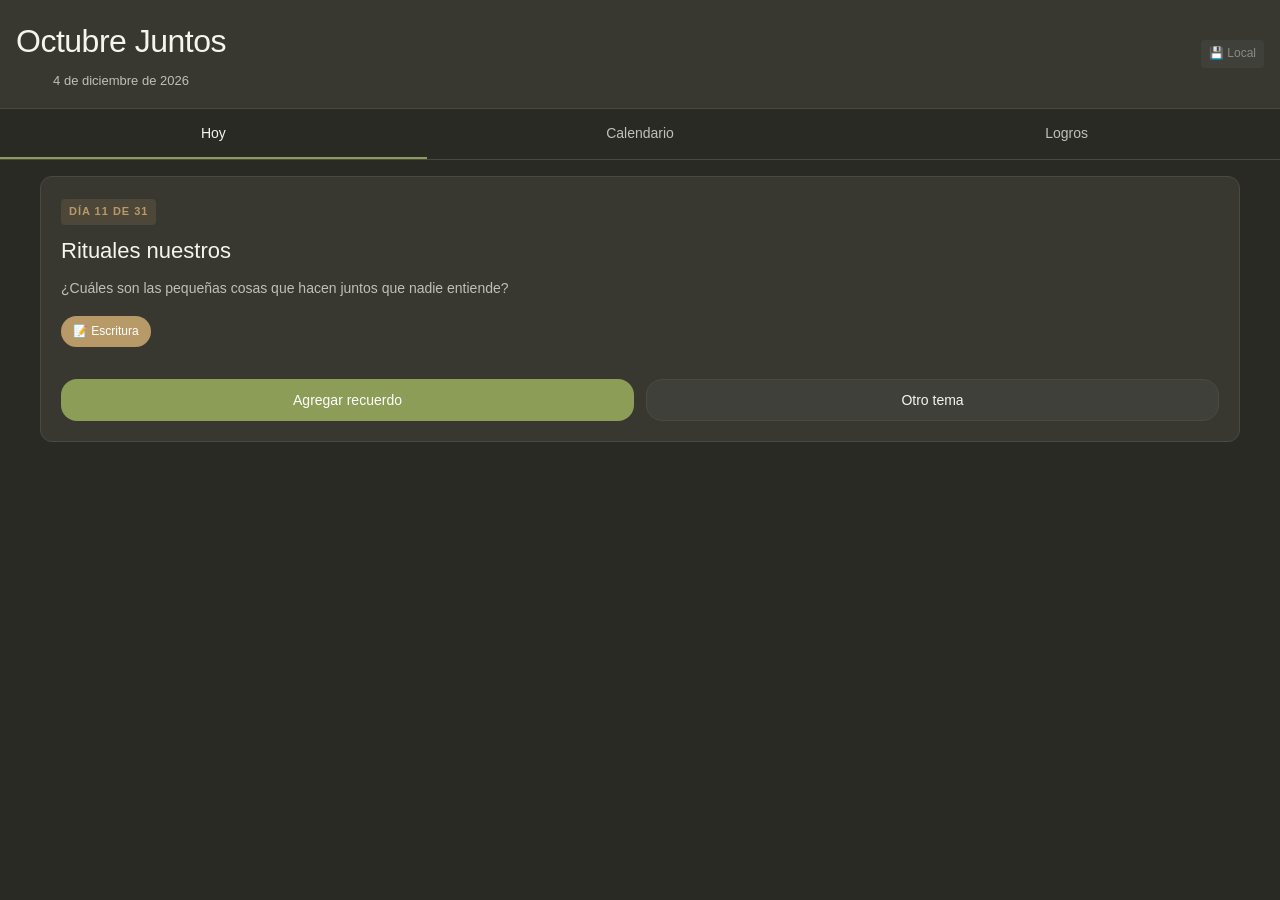
<file: octubre-juntos.html>
<!DOCTYPE html>
<html lang="es">
<head>
  <meta charset="UTF-8">
  <meta name="viewport" content="width=device-width, initial-scale=1.0, viewport-fit=cover">
  <title>Octubre Juntos</title>
  <!-- CloudKit JS para sincronización con iCloud -->
  <script src="https://cdn.apple-cloudkit.com/ck/2/cloudkit.js"></script>
  <style>
    * {
      margin: 0;
      padding: 0;
      box-sizing: border-box;
      -webkit-tap-highlight-color: transparent;
    }

    :root {
      /* Verde Olivo + Paleta Neutra */
      --primary: #8B9D56;           /* Verde olivo medio */
      --primary-light: #A4AC86;      /* Verde olivo claro */
      --primary-dark: #6B7F42;       /* Verde olivo oscuro */
      --success: #9ACD32;            /* Verde lima suave */
      --danger: #C85A54;             /* Terracota suave */
      --warning: #B89968;            /* Ocre cálido */
      --bg-dark: #2A2A25;            /* Gris oscuro neutro */
      --bg-card: #383830;            /* Gris oscuro más claro */
      --bg-hover: #40403A;           /* Gris oscuro hover */
      --border: #4A4A42;             /* Gris neutral medio */
      --border-strong: #5A5A52;      /* Gris neutral más fuerte */
      --text-primary: #F5F5F0;       /* Blanco cálido */
      --text-secondary: #C0C0B8;     /* Gris cálido */
      --text-muted: #8A8A82;         /* Gris más oscuro */
    }

    @media (prefers-color-scheme: dark) {
      :root:not([data-theme="light"]) {
        --primary: #A4AC86;
        --primary-light: #B8C299;
        --primary-dark: #8B9D56;
        --success: #9ACD32;
        --danger: #D97C72;
        --warning: #D4B896;
        --bg-dark: #2A2A25;
        --bg-card: #383830;
        --bg-hover: #40403A;
        --border: #4A4A42;
        --border-strong: #5A5A52;
        --text-primary: #F5F5F0;
        --text-secondary: #C0C0B8;
        --text-muted: #8A8A82;
        color-scheme: dark;
      }
    }

    :root[data-theme="dark"] {
      --primary: #A4AC86;
      --primary-light: #B8C299;
      --primary-dark: #8B9D56;
      --success: #9ACD32;
      --danger: #D97C72;
      --warning: #D4B896;
      --bg-dark: #2A2A25;
      --bg-card: #383830;
      --bg-hover: #40403A;
      --border: #4A4A42;
      --border-strong: #5A5A52;
      --text-primary: #F5F5F0;
      --text-secondary: #C0C0B8;
      --text-muted: #8A8A82;
      color-scheme: dark;
    }

    html, body {
      height: 100%;
      background: var(--bg-dark);
      color: var(--text-primary);
      font-family: -apple-system, BlinkMacSystemFont, 'Segoe UI', 'Inter', sans-serif;
      font-size: 16px;
      line-height: 1.6;
    }

    .app {
      display: flex;
      flex-direction: column;
      height: 100vh;
      max-width: 100%;
    }

    .header {
      background: var(--bg-card);
      border-bottom: 1px solid var(--border);
      padding: 16px;
      text-align: center;
      padding-top: max(16px, env(safe-area-inset-top));
    }

    .header h1 {
      font-size: 24px;
      font-weight: 500;
      margin-bottom: 4px;
      letter-spacing: -0.5px;
    }

    .header-subtitle {
      font-size: 13px;
      color: var(--text-secondary);
    }

    .tabs {
      display: flex;
      gap: 0;
      border-bottom: 1px solid var(--border);
      background: var(--bg-dark);
      overflow-x: auto;
      -webkit-overflow-scrolling: touch;
    }

    .tab {
      flex: 1;
      min-width: auto;
      padding: 12px 8px;
      background: transparent;
      border: none;
      color: var(--text-secondary);
      cursor: pointer;
      font-size: 13px;
      font-weight: 500;
      border-bottom: 2px solid transparent;
      transition: all 0.2s;
      white-space: nowrap;
    }

    .tab:hover {
      color: var(--text-primary);
    }

    .tab.active {
      color: var(--text-primary);
      border-bottom-color: var(--primary);
    }

    .content {
      flex: 1;
      overflow-y: auto;
      -webkit-overflow-scrolling: touch;
      padding: 16px;
      padding-bottom: max(16px, env(safe-area-inset-bottom));
    }

    .view {
      display: none;
      animation: fadeIn 0.3s ease-in;
    }

    .view.active {
      display: block;
    }

    @keyframes fadeIn {
      from { opacity: 0.8; }
      to { opacity: 1; }
    }

    @keyframes slideUp {
      from {
        opacity: 0;
        transform: translateY(20px);
      }
      to {
        opacity: 1;
        transform: translateY(0);
      }
    }

    @keyframes scaleIn {
      from {
        opacity: 0;
        transform: scale(0.8);
      }
      to {
        opacity: 1;
        transform: scale(1);
      }
    }

    .today-card {
      background: var(--bg-card);
      border: 1px solid var(--border);
      border-radius: 12px;
      padding: 20px;
      margin-bottom: 16px;
    }

    .day-badge {
      display: inline-block;
      font-size: 11px;
      color: var(--warning);
      font-weight: 600;
      text-transform: uppercase;
      letter-spacing: 1px;
      margin-bottom: 12px;
      background: rgba(184, 153, 104, 0.15);
      padding: 4px 8px;
      border-radius: 4px;
    }

    .prompt-title {
      font-size: 22px;
      font-weight: 500;
      margin-bottom: 12px;
      line-height: 1.3;
    }

    .prompt-description {
      font-size: 14px;
      color: var(--text-secondary);
      margin-bottom: 16px;
      line-height: 1.6;
    }

    .format-badge {
      display: inline-block;
      background: var(--warning);
      color: #ffffff;
      padding: 6px 12px;
      border-radius: 20px;
      font-size: 12px;
      font-weight: 500;
      margin-right: 8px;
      margin-bottom: 16px;
    }

    .actions {
      display: grid;
      grid-template-columns: 1fr 1fr;
      gap: 12px;
      margin-top: 16px;
    }

    .btn {
      padding: 12px 16px;
      border: none;
      border-radius: 16px;
      font-size: 14px;
      font-weight: 500;
      cursor: pointer;
      transition: all 0.2s;
      font-family: inherit;
    }

    .btn-primary {
      background: var(--primary);
      color: #ffffff;
    }

    .btn-primary:active {
      opacity: 0.8;
      transform: scale(0.98);
    }

    .btn-secondary {
      background: var(--bg-hover);
      color: var(--text-primary);
      border: 1px solid var(--border);
    }

    .btn-secondary:active {
      background: var(--border);
    }

    /* Calendar View Controls */
    .calendar-controls {
      display: flex;
      align-items: center;
      justify-content: space-between;
      margin-bottom: 16px;
      padding: 12px;
      background: var(--bg-card);
      border-radius: 8px;
      border: 1px solid var(--border);
    }

    .view-label {
      font-size: 12px;
      color: var(--text-secondary);
      text-transform: uppercase;
      font-weight: 500;
      letter-spacing: 0.5px;
    }

    .toggle-switch {
      display: flex;
      align-items: center;
      gap: 8px;
    }

    .switch-button {
      padding: 6px 12px;
      border: 1px solid var(--border);
      background: transparent;
      color: var(--text-secondary);
      border-radius: 16px;
      font-size: 12px;
      cursor: pointer;
      transition: all 0.2s;
      font-weight: 500;
    }

    .switch-button.active {
      background: var(--primary);
      color: #ffffff;
      border-color: var(--primary);
    }

    .calendar-header {
      display: grid;
      grid-template-columns: repeat(7, 1fr);
      gap: 8px;
      margin-bottom: 12px;
    }

    .day-header {
      text-align: center;
      font-size: 11px;
      font-weight: 600;
      color: var(--primary);
      text-transform: uppercase;
      padding: 8px 0;
      letter-spacing: 0.5px;
    }

    .calendar {
      display: grid;
      grid-template-columns: repeat(7, 1fr);
      gap: 8px;
      margin-bottom: 20px;
    }

    .calendar-day {
      aspect-ratio: 1;
      display: flex;
      align-items: center;
      justify-content: center;
      background: var(--bg-card);
      border: 1px solid var(--border);
      border-radius: 8px;
      font-size: 13px;
      font-weight: 600;
      cursor: pointer;
      transition: all 0.2s;
      color: var(--text-secondary);
    }

    .calendar-day:active {
      transform: scale(0.95);
    }

    .calendar-day.today {
      background: var(--primary);
      color: #ffffff;
      border-color: var(--primary);
    }

    .calendar-day.completed {
      background: var(--success);
      color: #ffffff;
      border-color: var(--success);
    }

    .calendar-day.pending {
      background: var(--bg-card);
      border: 2px solid var(--primary);
      color: var(--text-primary);
    }

    /* Feed View */
    .feed {
      display: flex;
      flex-direction: column;
      gap: 12px;
    }

    /* Instagram Feed View */
    .feed-instagram {
      display: none;
      flex-direction: column;
      gap: 0;
      scroll-snap-type: y mandatory;
      scroll-behavior: smooth;
    }

    .feed-instagram.active {
      display: flex;
    }

    .feed-post {
      height: 100vh;
      display: flex;
      flex-direction: column;
      scroll-snap-align: start;
      scroll-snap-stop: always;
      padding: 0;
    }

    .feed-post-media {
      width: 100%;
      height: 70vh;
      background: var(--bg-card);
      border: none;
      overflow: hidden;
      display: flex;
      align-items: center;
      justify-content: center;
    }

    .feed-post-media img,
    .feed-post-media video {
      width: 100%;
      height: 100%;
      object-fit: cover;
    }

    .feed-post-media-placeholder {
      font-size: 64px;
    }

    .feed-post-info {
      background: var(--bg-card);
      border-top: 1px solid var(--border);
      padding: 16px;
      flex: 1;
      overflow-y: auto;
      -webkit-overflow-scrolling: touch;
    }

    .feed-post-header {
      display: flex;
      align-items: center;
      justify-content: space-between;
      margin-bottom: 12px;
    }

    .feed-post-day {
      font-size: 14px;
      font-weight: 600;
      color: var(--primary);
    }

    .feed-post-close {
      background: transparent;
      border: none;
      color: var(--text-secondary);
      font-size: 20px;
      cursor: pointer;
      padding: 4px;
    }

    .feed-post-title {
      font-size: 16px;
      font-weight: 600;
      color: var(--text-primary);
      margin-bottom: 6px;
    }

    .feed-post-description {
      font-size: 12px;
      color: var(--text-secondary);
      margin-bottom: 10px;
      line-height: 1.4;
    }

    .feed-post-format {
      display: inline-block;
      background: rgba(127, 119, 221, 0.1);
      color: var(--primary);
      padding: 4px 8px;
      border-radius: 4px;
      font-size: 10px;
      font-weight: 500;
      margin-bottom: 12px;
    }

    .feed-post-memory {
      background: var(--bg-hover);
      border-left: 3px solid var(--primary);
      padding: 10px;
      border-radius: 4px;
      font-size: 12px;
      color: var(--text-primary);
      line-height: 1.5;
      max-height: 120px;
      overflow-y: auto;
    }

    .feed-day {
      background: var(--bg-card);
      border: 1px solid var(--border);
      border-radius: 12px;
      overflow: hidden;
      cursor: pointer;
      transition: all 0.2s;
      display: flex;
      flex-direction: column;
    }

    .feed-day:active {
      border-color: var(--primary);
      transform: scale(0.98);
    }

    .feed-day.today {
      border-color: var(--primary);
      border-width: 2px;
    }

    .feed-day.completed {
      border-color: var(--success);
    }

    .feed-image {
      width: 100%;
      aspect-ratio: 1;
      background: var(--bg-hover);
      overflow: hidden;
      display: flex;
      align-items: center;
      justify-content: center;
      font-size: 48px;
    }

    .feed-image img,
    .feed-image video {
      width: 100%;
      height: 100%;
      object-fit: cover;
    }

    .feed-header {
      display: flex;
      align-items: center;
      justify-content: space-between;
      padding: 12px 12px 8px 12px;
    }

    .feed-day-number {
      font-size: 13px;
      font-weight: 600;
      color: var(--primary);
    }

    .feed-status {
      display: flex;
      align-items: center;
      gap: 4px;
      font-size: 11px;
    }

    .feed-status.completed {
      color: var(--success);
    }

    .feed-status.today {
      color: var(--primary);
    }

    .status-icon {
      font-size: 14px;
    }

    .feed-prompt {
      padding: 0 12px 12px 12px;
      display: flex;
      flex-direction: column;
      gap: 6px;
    }

    .feed-prompt-title {
      font-size: 14px;
      font-weight: 600;
      color: var(--text-primary);
      line-height: 1.3;
    }

    .feed-prompt-description {
      font-size: 12px;
      color: var(--text-secondary);
      line-height: 1.4;
      display: -webkit-box;
      -webkit-line-clamp: 2;
      -webkit-box-orient: vertical;
      overflow: hidden;
    }

    .feed-format {
      display: inline-block;
      background: rgba(127, 119, 221, 0.1);
      color: var(--primary);
      padding: 3px 6px;
      border-radius: 4px;
      font-size: 10px;
      font-weight: 500;
      width: fit-content;
    }

    .stats-summary {
      display: grid;
      grid-template-columns: repeat(3, 1fr);
      gap: 12px;
      margin-bottom: 20px;
    }

    .stat-card {
      background: var(--bg-card);
      border: 1px solid var(--border);
      border-radius: 8px;
      padding: 12px;
      text-align: center;
    }

    .stat-number {
      font-size: 24px;
      font-weight: 600;
      color: var(--primary);
      margin-bottom: 4px;
    }

    .stat-label {
      font-size: 11px;
      color: var(--text-secondary);
      text-transform: uppercase;
      letter-spacing: 0.5px;
    }

    .achievements-container {
      display: grid;
      gap: 20px;
    }

    .achievement-category {
      background: var(--bg-card);
      border: 1px solid var(--border);
      border-radius: 12px;
      padding: 16px;
    }

    .category-title {
      font-size: 12px;
      font-weight: 600;
      color: var(--primary);
      text-transform: uppercase;
      letter-spacing: 1px;
      margin-bottom: 12px;
    }

    .category-title.writing-category {
      color: #60607E;
    }

    .category-title.drawing-category,
    .category-title.multimedia-category {
      color: #B89968;
    }

    .medals-grid {
      display: grid;
      grid-template-columns: repeat(auto-fit, minmax(100px, 1fr));
      gap: 8px;
    }

    .medal {
      background: var(--bg-hover);
      border: 1px solid var(--border);
      border-radius: 16px;
      padding: 12px 8px;
      text-align: center;
      transition: all 0.2s;
      cursor: pointer;
    }

    .medal.unlocked {
      border-color: var(--primary);
      background: rgba(127, 119, 221, 0.05);
      animation: scaleIn 0.6s cubic-bezier(0.34, 1.56, 0.64, 1);
    }

    .medal:hover {
      transform: scale(1.05);
    }

    .medal-unlocked {
      animation: scaleIn 0.6s cubic-bezier(0.34, 1.56, 0.64, 1);
    }

    .medal-icon {
      font-size: 32px;
      margin-bottom: 6px;
      opacity: 0.4;
      transition: all 0.3s;
    }

    .medal.unlocked .medal-icon {
      opacity: 1;
      font-size: 40px;
    }

    .medal-name {
      font-size: 11px;
      font-weight: 500;
      color: var(--text-secondary);
      margin-bottom: 4px;
      line-height: 1.3;
    }

    .medal.unlocked .medal-name {
      color: var(--text-primary);
    }

    .medal-progress {
      font-size: 10px;
      color: var(--text-muted);
    }

    .medal.unlocked .medal-progress {
      color: var(--primary);
    }

    .progress-bar {
      width: 100%;
      height: 2px;
      background: var(--border);
      border-radius: 1px;
      margin-top: 6px;
      overflow: hidden;
    }

    .progress-fill {
      height: 100%;
      background: var(--primary);
      width: 0%;
      transition: width 0.3s;
    }

    .progress-fill.complete {
      background: var(--success);
    }


    .empty-state {
      text-align: center;
      padding: 32px 16px;
      color: var(--text-secondary);
    }

    .empty-state-icon {
      font-size: 48px;
      margin-bottom: 12px;
    }

    .empty-state h3 {
      font-size: 16px;
      color: var(--text-primary);
      margin-bottom: 8px;
      font-weight: 500;
    }

    .empty-state p {
      font-size: 13px;
      color: var(--text-secondary);
    }

    .modal {
      display: none;
      position: fixed;
      top: 0;
      left: 0;
      width: 100%;
      height: 100%;
      background: rgba(0, 0, 0, 0.6);
      z-index: 1000;
      align-items: center;
      justify-content: center;
      padding: 16px;
    }

    .modal.active {
      display: flex;
    }

    .modal-content {
      background: var(--bg-card);
      border-radius: 12px;
      padding: 20px;
      max-width: 500px;
      width: 100%;
      max-height: 80vh;
      overflow-y: auto;
      position: relative;
    }

    .modal-header {
      font-size: 18px;
      font-weight: 600;
      margin-bottom: 12px;
      color: var(--text-primary);
      padding-right: 32px;
    }

    .modal-close {
      position: absolute;
      top: 12px;
      right: 12px;
      background: transparent;
      border: none;
      color: var(--text-secondary);
      font-size: 24px;
      cursor: pointer;
      padding: 4px;
    }

    textarea, input[type="text"] {
      width: 100%;
      padding: 12px;
      background: var(--bg-hover);
      border: 1px solid var(--border);
      border-radius: 8px;
      color: var(--text-primary);
      font-family: inherit;
      font-size: 14px;
      margin-bottom: 12px;
    }

    textarea {
      min-height: 120px;
      resize: none;
    }

    .legend-item {
      display: flex;
      align-items: center;
      gap: 8px;
      margin-bottom: 8px;
      font-size: 13px;
    }

    .legend-box {
      width: 16px;
      height: 16px;
      border-radius: 4px;
    }

    /* Detail View - Instagram Style */
    .detail-view {
      display: flex;
      flex-direction: column;
      height: 100%;
    }

    .detail-header {
      display: flex;
      align-items: center;
      gap: 12px;
      padding: 12px 0;
      margin-bottom: 12px;
      border-bottom: 1px solid var(--border);
    }

    .detail-back-button {
      background: transparent;
      border: none;
      color: var(--text-primary);
      font-size: 24px;
      cursor: pointer;
      padding: 0;
    }

    .detail-title {
      font-size: 14px;
      font-weight: 600;
      flex: 1;
    }

    .detail-media-container {
      background: var(--bg-card);
      border-radius: 12px;
      overflow: hidden;
      margin-bottom: 16px;
      aspect-ratio: 1;
      display: flex;
      align-items: center;
      justify-content: center;
      border: 1px solid var(--border);
    }

    .detail-media-container img,
    .detail-media-container video {
      width: 100%;
      height: 100%;
      object-fit: cover;
    }

    .detail-media-placeholder {
      font-size: 48px;
    }

    .detail-info {
      margin-bottom: 16px;
    }

    .detail-day-badge {
      display: inline-block;
      font-size: 11px;
      color: var(--primary);
      font-weight: 600;
      text-transform: uppercase;
      letter-spacing: 1px;
      margin-bottom: 8px;
      background: rgba(127, 119, 221, 0.1);
      padding: 4px 8px;
      border-radius: 4px;
    }

    .detail-prompt-title {
      font-size: 20px;
      font-weight: 600;
      margin-bottom: 8px;
      color: var(--text-primary);
    }

    .detail-prompt-description {
      font-size: 13px;
      color: var(--text-secondary);
      margin-bottom: 12px;
      line-height: 1.5;
    }

    .detail-format-badge {
      display: inline-block;
      background: rgba(127, 119, 221, 0.1);
      color: var(--primary);
      padding: 4px 8px;
      border-radius: 4px;
      font-size: 11px;
      font-weight: 500;
      margin-bottom: 16px;
    }

    .detail-memory {
      background: var(--bg-card);
      border: 1px solid var(--border);
      border-radius: 8px;
      padding: 12px;
      margin-bottom: 16px;
    }

    .detail-memory-title {
      font-size: 13px;
      font-weight: 600;
      color: var(--primary);
      text-transform: uppercase;
      letter-spacing: 0.5px;
      margin-bottom: 8px;
    }

    .detail-memory-content {
      font-size: 13px;
      color: var(--text-primary);
      line-height: 1.6;
      white-space: pre-wrap;
      word-break: break-word;
    }

    .detail-navigation {
      display: flex;
      gap: 8px;
      margin-top: auto;
    }

    .detail-nav-button {
      flex: 1;
      padding: 12px;
      border: 1px solid var(--border);
      background: var(--bg-card);
      color: var(--text-primary);
      border-radius: 16px;
      cursor: pointer;
      font-size: 12px;
      font-weight: 500;
      transition: all 0.2s;
    }

    .detail-nav-button:active {
      background: var(--bg-hover);
    }

    .detail-nav-button:disabled {
      opacity: 0.5;
      cursor: not-allowed;
    }

    /* Phrase Modal for Achievements */
    .phrase-modal {
      display: none;
      position: fixed;
      top: 0;
      left: 0;
      width: 100%;
      height: 100%;
      background: rgba(0, 0, 0, 0.7);
      z-index: 1100;
      align-items: center;
      justify-content: center;
      padding: 20px;
    }

    .phrase-modal.active {
      display: flex;
    }

    .phrase-modal-content {
      background: linear-gradient(135deg, var(--bg-card) 0%, var(--bg-hover) 100%);
      border: 2px solid var(--primary);
      border-radius: 24px;
      padding: 32px;
      max-width: 320px;
      text-align: center;
      position: relative;
      box-shadow: 0 20px 60px rgba(139, 157, 86, 0.3);
      animation: slideUp 0.5s ease-out;
    }

    .phrase-unlock-badge {
      position: absolute;
      top: -16px;
      left: 50%;
      transform: translateX(-50%);
      background: var(--primary);
      color: var(--bg-dark);
      padding: 8px 16px;
      border-radius: 20px;
      font-size: 12px;
      font-weight: 600;
      text-transform: uppercase;
      letter-spacing: 1px;
    }

    .phrase-icon {
      font-size: 48px;
      margin-bottom: 16px;
      margin-top: 8px;
    }

    .phrase-text {
      font-size: 18px;
      font-weight: 500;
      color: var(--text-primary);
      line-height: 1.6;
      margin-bottom: 20px;
      letter-spacing: 0.3px;
    }

    .phrase-close-btn {
      width: 100%;
      padding: 12px;
      background: var(--primary);
      color: #ffffff;
      border: none;
      border-radius: 16px;
      font-size: 14px;
      font-weight: 600;
      cursor: pointer;
      transition: background 0.3s ease;
    }

    .phrase-close-btn:hover {
      background: var(--primary-light);
    }

    /* ===== RESPONSIVE DESIGN ===== */

    /* iPad y Tablets (768px - 1024px) */
    @media (min-width: 768px) and (max-width: 1024px) {
      .header h1 {
        font-size: 28px;
      }

      .modal-content {
        max-width: 600px;
        padding: 24px;
      }

      .modal-header {
        font-size: 20px;
      }

      textarea {
        min-height: 140px;
        font-size: 15px;
      }

      .calendar-grid {
        grid-template-columns: repeat(5, 1fr);
        gap: 12px;
      }

      .calendar-day {
        padding: 12px 6px;
        font-size: 14px;
      }

      .medals-grid {
        grid-template-columns: repeat(2, 1fr);
        gap: 16px;
      }

      .tab {
        padding: 14px 12px;
        font-size: 14px;
      }

      .card {
        padding: 16px;
      }
    }

    /* iPhone XR, 11, 12, 13, 14 (375px - 480px) */
    @media (max-width: 480px) {
      html, body {
        font-size: 14px;
      }

      .header {
        padding: 12px;
        padding-top: max(12px, env(safe-area-inset-top));
      }

      .header h1 {
        font-size: 20px;
        margin-bottom: 2px;
      }

      .header-subtitle {
        font-size: 12px;
      }

      .tabs {
        gap: 0;
        overflow-x: auto;
        -webkit-overflow-scrolling: touch;
      }

      .tab {
        flex: 0 0 auto;
        min-width: 80px;
        padding: 10px 6px;
        font-size: 12px;
      }

      .view {
        padding: 12px;
      }

      .modal-content {
        max-width: calc(100% - 32px);
        padding: 16px;
        margin: 16px;
      }

      .modal-header {
        font-size: 16px;
        margin-bottom: 12px;
      }

      textarea, input[type="text"] {
        padding: 10px;
        font-size: 13px;
        margin-bottom: 10px;
      }

      textarea {
        min-height: 100px;
      }

      .button {
        padding: 10px 12px;
        font-size: 13px;
      }

      .calendar-grid {
        grid-template-columns: repeat(4, 1fr);
        gap: 6px;
      }

      .calendar-day {
        padding: 8px 4px;
        font-size: 12px;
        border-radius: 6px;
      }

      .today-section {
        padding: 12px;
      }

      .today-prompt {
        padding: 12px;
        font-size: 13px;
      }

      .today-prompt-description {
        font-size: 12px;
        margin-top: 8px;
      }

      .today-actions {
        gap: 8px;
        flex-direction: column;
      }

      .action-button {
        padding: 12px;
        font-size: 13px;
        width: 100%;
      }

      .stats-summary {
        grid-template-columns: repeat(3, 1fr);
        gap: 8px;
      }

      .stat-card {
        padding: 12px 8px;
      }

      .stat-number {
        font-size: 20px;
      }

      .stat-label {
        font-size: 11px;
      }

      .medal {
        padding: 8px;
      }

      .medal-icon {
        font-size: 28px;
        margin-bottom: 4px;
      }

      .medal-name {
        font-size: 11px;
      }

      .medal-progress {
        font-size: 10px;
      }

      .medals-grid {
        grid-template-columns: repeat(2, 1fr);
        gap: 8px;
      }

      .achievement-category {
        margin-bottom: 12px;
      }

      .category-title {
        font-size: 13px;
        margin-bottom: 8px;
      }

      .detail-view {
        padding: 12px;
        gap: 12px;
      }

      .detail-header {
        gap: 8px;
        padding-bottom: 8px;
      }

      .detail-back-button {
        padding: 6px 8px;
        font-size: 16px;
      }

      .detail-title {
        font-size: 16px;
      }

      .detail-media-container {
        height: 50vh;
        border-radius: 8px;
      }

      .detail-info {
        padding: 8px 0;
        gap: 8px;
      }

      .detail-text {
        font-size: 13px;
        line-height: 1.5;
      }

      .history-item {
        padding: 10px;
        margin-bottom: 8px;
      }

      .history-title {
        font-size: 14px;
      }

      .history-preview {
        font-size: 12px;
      }

      .history-date {
        font-size: 11px;
      }

      .empty-state {
        padding: 20px 12px;
      }

      .empty-state-icon {
        font-size: 40px;
      }

      .empty-state h3 {
        font-size: 14px;
      }

      .empty-state p {
        font-size: 12px;
      }

      .legend-item {
        gap: 6px;
        font-size: 12px;
      }

      .legend-color {
        width: 12px;
        height: 12px;
      }
    }

    /* Pequeños iPhones (320px - 374px) */
    @media (max-width: 374px) {
      .header h1 {
        font-size: 18px;
      }

      .header-subtitle {
        font-size: 11px;
      }

      .tab {
        min-width: 70px;
        padding: 8px 4px;
        font-size: 11px;
      }

      .button {
        padding: 8px 10px;
        font-size: 12px;
      }

      .calendar-grid {
        grid-template-columns: repeat(3, 1fr);
        gap: 4px;
      }

      .stat-number {
        font-size: 18px;
      }

      .medal-icon {
        font-size: 24px;
      }
    }

    /* iPad Pro y tablets grandes (1025px+) */
    @media (min-width: 1025px) {
      .header h1 {
        font-size: 32px;
      }

      .view {
        max-width: 1200px;
        margin: 0 auto;
      }

      .calendar-grid {
        grid-template-columns: repeat(7, 1fr);
      }

      .medals-grid {
        grid-template-columns: repeat(4, 1fr);
      }

      .modal-content {
        max-width: 700px;
      }

      .tab {
        padding: 16px 16px;
        font-size: 14px;
      }
    }

    /* Landscape orientation en iPhone */
    @media (max-height: 500px) and (orientation: landscape) {
      .app {
        height: auto;
      }

      .header {
        padding: 8px 16px;
      }

      .header h1 {
        font-size: 18px;
        margin-bottom: 0;
      }

      .header-subtitle {
        display: none;
      }

      .tabs {
        padding-right: env(safe-area-inset-right);
        padding-left: env(safe-area-inset-left);
      }

      .view {
        max-height: calc(100vh - 100px);
        overflow-y: auto;
      }

      .modal-content {
        max-height: 90vh;
      }

      .detail-media-container {
        height: 40vh;
      }
    }
  </style>
</head>
<body>
  <div class="app">
    <div class="header">
      <div style="display: flex; justify-content: space-between; align-items: center;">
        <div>
          <h1>Octubre Juntos</h1>
          <div class="header-subtitle" id="current-date"></div>
        </div>
        <div id="cloudkit-status" style="font-size: 12px; padding: 4px 8px; border-radius: 4px; background: var(--bg-hover); color: var(--text-secondary); display: none;">
          ☁️ iCloud
        </div>
      </div>
    </div>

    <div class="tabs">
      <button class="tab active" onclick="switchView('today')">Hoy</button>
      <button class="tab" onclick="switchView('calendar')">Calendario</button>
      <button class="tab" onclick="switchView('achievements')">Logros</button>
    </div>

    <div class="content">
      <!-- Hoy -->
      <div class="view active" id="today">
        <div class="today-card">
          <div class="day-badge" id="day-badge">Día 1 de 31</div>
          <div class="prompt-title" id="prompt-title">Cargando...</div>
          <div class="prompt-description" id="prompt-description"></div>
          <div class="format-badge" id="format-badge">?</div>

          <div class="actions">
            <button class="btn btn-primary" onclick="openAddMemory()">Agregar recuerdo</button>
            <button class="btn btn-secondary" onclick="changePrompt()">Otro tema</button>
          </div>
        </div>
      </div>

      <!-- Calendario -->
      <div class="view" id="calendar">
        <div class="calendar-controls">
          <span class="view-label">Vista:</span>
          <div class="toggle-switch">
            <button class="switch-button active" onclick="setCalendarView('grid')" id="btn-grid">Grid</button>
            <button class="switch-button" onclick="setCalendarView('feed')" id="btn-feed">Feed</button>
          </div>
        </div>

        <!-- Grid View -->
        <div id="calendar-grid-container">
          <div class="calendar-header">
            <div class="day-header">L</div>
            <div class="day-header">M</div>
            <div class="day-header">X</div>
            <div class="day-header">J</div>
            <div class="day-header">V</div>
            <div class="day-header">S</div>
            <div class="day-header">D</div>
          </div>
          <div class="calendar" id="calendar-grid"></div>
          <div style="font-size: 13px; color: var(--text-secondary);">
            <div class="legend-item">
              <div class="legend-box" style="background: var(--primary);"></div>
              <span>Hoy</span>
            </div>
            <div class="legend-item">
              <div class="legend-box" style="background: var(--success);"></div>
              <span>Completado</span>
            </div>
            <div class="legend-item">
              <div class="legend-box" style="border: 2px solid var(--primary);"></div>
              <span>Pendiente</span>
            </div>
          </div>
        </div>

        <!-- Feed View - Cards -->
        <div id="calendar-feed-container" style="display: none;">
          <div class="feed" id="calendar-feed"></div>
        </div>

        <!-- Feed View - Instagram Style -->
        <div id="calendar-instagram-container" style="display: none; height: calc(100vh - 120px); overflow-y: scroll; -webkit-overflow-scrolling: touch;">
          <div class="feed-instagram" id="calendar-instagram"></div>
        </div>
      </div>

      <!-- Logros -->
      <div class="view" id="achievements">
        <div class="stats-summary">
          <div class="stat-card">
            <div class="stat-number" id="stat-unlocked">0</div>
            <div class="stat-label">Medallas</div>
          </div>
          <div class="stat-card">
            <div class="stat-number" id="stat-pending">12</div>
            <div class="stat-label">Por obtener</div>
          </div>
          <div class="stat-card">
            <div class="stat-number" id="stat-progress">0%</div>
            <div class="stat-label">Completado</div>
          </div>
        </div>

        <div class="achievements-container" id="achievements-container"></div>
      </div>

      <!-- Detail View (Instagram Style) -->
      <div class="view" id="detail">
        <div class="detail-view">
          <div class="detail-header">
            <button class="detail-back-button" onclick="closeDetailView()">←</button>
            <div class="detail-title" id="detail-day-title">Día 1</div>
          </div>

          <div class="detail-media-container" id="detail-media-container">
            <div class="detail-media-placeholder">📸</div>
          </div>

          <div class="detail-info">
            <div class="detail-day-badge" id="detail-day-badge">Día 1</div>
            <div class="detail-prompt-title" id="detail-prompt-title">Título</div>
            <div class="detail-prompt-description" id="detail-prompt-description">Descripción</div>
            <div class="detail-format-badge" id="detail-format-badge">Tipo</div>
          </div>

          <div class="detail-memory" id="detail-memory-container">
            <div class="detail-memory-title">Tu recuerdo</div>
            <div class="detail-memory-content" id="detail-memory-content">Sin recuerdo aún</div>
          </div>

          <div class="detail-navigation">
            <button class="detail-nav-button" onclick="navigateDetail(-1)" id="detail-prev">← Anterior</button>
            <button class="detail-nav-button" onclick="navigateDetail(1)" id="detail-next">Siguiente →</button>
          </div>
        </div>
      </div>
    </div>
  </div>

  <!-- Modal -->
  <div class="modal" id="modal">
    <div class="modal-content">
      <button class="modal-close" onclick="closeModal()">✕</button>
      <div class="modal-header" id="modal-title">Agregar recuerdo</div>

      <label style="font-size: 12px; color: var(--text-secondary); display: block; margin-bottom: 8px;">Título (opcional)</label>
      <input type="text" id="memory-title" placeholder="Dale un título personalizado">

      <label style="font-size: 12px; color: var(--text-secondary); display: block; margin-bottom: 8px;">Tu recuerdo</label>
      <textarea id="memory-content" placeholder="Escribe tu recuerdo, reflexión o descripción..."></textarea>

      <label style="font-size: 12px; color: var(--text-secondary); display: block; margin-bottom: 8px;">Foto o video (máx 30 seg)</label>
      <input type="file" id="memory-media" accept="image/*,video/*" style="padding: 8px; font-size: 12px;">
      <div id="media-preview" style="margin-bottom: 12px;"></div>

      <button class="btn btn-primary" onclick="saveMemory()" style="width: 100%;">Guardar</button>
    </div>
  </div>

  <!-- Phrase Modal for Achievements -->
  <div class="phrase-modal" id="phraseModal">
    <div class="phrase-modal-content">
      <div class="phrase-unlock-badge">🔓 Desbloqueado</div>
      <div class="phrase-icon">💝</div>
      <div class="phrase-text" id="phraseText"></div>
      <button class="phrase-close-btn" onclick="closePhraseModal()">Guardar en el corazón</button>
    </div>
  </div>

  <script>
    const PROMPTS_POOL = [
      // DIBUJOS (14)
      { title: "Primer beso", description: "Recuerda ese momento donde todo comenzó. ¿Cómo se vieron el uno al otro?", type: "drawing", emoji: "🎨" },
      { title: "Risa contagiosa", description: "Dibuja ese momento donde reíste sin control junto a él/ella", type: "drawing", emoji: "🎨" },
      { title: "Manos juntas", description: "Captura cómo se sienten sus manos en las tuyas", type: "drawing", emoji: "🎨" },
      { title: "Mirada cómplice", description: "Ese instante silencioso donde todo se dice sin palabras", type: "drawing", emoji: "🎨" },
      { title: "Abrazo nocturno", description: "Dibuja cómo se sienten acurrucados bajo las sábanas", type: "drawing", emoji: "🎨" },
      { title: "Baile en la cocina", description: "Ese momento improvisado donde bailaron sin música", type: "drawing", emoji: "🎨" },
      { title: "Viaje recordado", description: "Ilustra el destino que más significó para ustedes", type: "drawing", emoji: "🎨" },
      { title: "Detalle favorito", description: "Dibuja lo que más te fascina de él/ella (puede ser un gesto, expresión)", type: "drawing", emoji: "🎨" },
      { title: "En el carro", description: "Ese viaje donde pasó algo especial", type: "drawing", emoji: "🎨" },
      { title: "Lluvia juntos", description: "Momento bajo la lluvia que los une", type: "drawing", emoji: "🎨" },
      { title: "Noche de estrellas", description: "Una noche donde vieron las estrellas juntos", type: "drawing", emoji: "🎨" },
      { title: "Beso madrugada", description: "Dibuja un beso en un momento inesperado", type: "drawing", emoji: "🎨" },
      { title: "Silueta al atardecer", description: "Ustedes recortados contra un atardecer memorable", type: "drawing", emoji: "🎨" },
      { title: "Expresión de amor", description: "La cara que hace cuando te mira con amor", type: "drawing", emoji: "🎨" },

      // ESCRITURA (13)
      { title: "Primera impresión", description: "¿Qué sentiste la primera vez que lo/la viste? ¿Qué pensaste?", type: "writing", emoji: "📝" },
      { title: "Una conversación que cambió todo", description: "Describe un diálogo que los acercó", type: "writing", emoji: "📝" },
      { title: "Tu favorita/o", description: "Escribe una carta corta explicando por qué es tu persona favorita", type: "writing", emoji: "📝" },
      { title: "Canción de nosotros", description: "¿Hay una canción que los define? Describe cuál es y por qué", type: "writing", emoji: "📝" },
      { title: "Momento de vulnerabilidad", description: "Un instante donde se mostraron completamente sin filtro", type: "writing", emoji: "📝" },
      { title: "Promesa del futuro", description: "¿Qué sueño tienen juntos?", type: "writing", emoji: "📝" },
      { title: "Superando el reto", description: "Describe un momento difícil que superaron juntos", type: "writing", emoji: "📝" },
      { title: "Rituales nuestros", description: "¿Cuáles son las pequeñas cosas que hacen juntos que nadie entiende?", type: "writing", emoji: "📝" },
      { title: "Carta de gratitud", description: "Escribe qué cambió tu vida desde que están juntos", type: "writing", emoji: "📝" },
      { title: "Diálogo sin censura", description: "Transcribe directamente una conversación memorable o divertida", type: "writing", emoji: "📝" },
      { title: "Razón para elegir", description: "¿Por qué elegiste estar con él/ella? ¿Qué te conquistó?", type: "writing", emoji: "📝" },
      { title: "Miedo y valor", description: "Escribe sobre un momento donde tuvieron miedo juntos", type: "writing", emoji: "📝" },
      { title: "Sueño compartido", description: "Describe un futuro ideal para ustedes", type: "writing", emoji: "📝" },

      // MULTIMEDIA (13)
      { title: "Foto de archivo + Historia", description: "Busca una foto antigua y cuéntale qué pasaba ese día", type: "multimedia", emoji: "📸" },
      { title: "Video corto", description: "15-30 seg de un recuerdo actual compartiendo un momento", type: "multimedia", emoji: "📸" },
      { title: "Collage de momentos", description: "Reúne 3-5 fotos de diferentes épocas", type: "multimedia", emoji: "📸" },
      { title: "Canción + Momento", description: "Pon una canción que los represente y describen el momento", type: "multimedia", emoji: "📸" },
      { title: "Foto de hoy", description: "Tómense una foto (puede ser selfie) en el estado de ánimo de hoy", type: "multimedia", emoji: "📸" },
      { title: "Montaje de detalles", description: "Fotos cercanas de cosas que los unen (anillo, tarea, comida)", type: "multimedia", emoji: "📸" },
      { title: "Línea del tiempo visual", description: "4-6 fotos que muestren cómo han cambiado juntos", type: "multimedia", emoji: "📸" },
      { title: "Lugar especial", description: "Foto del lugar que significa más para ustedes", type: "multimedia", emoji: "📸" },
      { title: "Video documental", description: "1 minuto contando una anécdota divertida o memorable", type: "multimedia", emoji: "📸" },
      { title: "GIF de nosotros", description: "Una serie de fotos que cuenten una pequeña historia", type: "multimedia", emoji: "📸" },
      { title: "Foto del espejo", description: "Reflejos de ustedes en un espejo especial", type: "multimedia", emoji: "📸" },
      { title: "Antes y después", description: "Foto de hace años vs. foto de hoy (mismo lugar, misma pose)", type: "multimedia", emoji: "📸" },
      { title: "Manos enlazadas", description: "Video o foto de solo sus manos juntas mientras hablan", type: "multimedia", emoji: "📸" }
    ];

    const MEDALS = {
      drawing: [
        { name: "Primeros trazos", icon: "✨", checkpoints: 3, phrase: "Cada trazo de tu mano es un testimonio de nuestro amor. Tus dibujos son ventanas a tu alma, y me encanta lo que veo." },
        { name: "Colores de nosotros", icon: "🌈", checkpoints: 6, phrase: "Tu creatividad es como un arco iris en mi vida. Cada color representa un momento especial que compartimos." },
        { name: "Galería íntima", icon: "🖼️", checkpoints: 9, phrase: "Has creado una galería de momentos que van directo a mi corazón. Tu talento me inspira cada día a amarte más." },
        { name: "Obra maestra", icon: "🎭", checkpoints: 14, phrase: "Eres la obra maestra más hermosa que he conocido. Tus dibujos, como tu amor, son infinitos y perfectos." }
      ],
      writing: [
        { name: "Primeras palabras", icon: "📝", checkpoints: 3, phrase: "Tus palabras son el idioma más hermoso que he escuchado. Cada frase tuya toca mi corazón de una manera que nada más puede." },
        { name: "Capítulo escrito", icon: "📖", checkpoints: 6, phrase: "Cada historia que escribes es un capítulo precioso en nuestro libro de amor. Tus palabras son la banda sonora de mi vida." },
        { name: "Novela en construcción", icon: "📚", checkpoints: 9, phrase: "Estamos escribiendo la novela más hermosa juntos. Tus palabras son mi inspiración, mi razón, mi todo." },
        { name: "Nuestra historia", icon: "💫", checkpoints: 13, phrase: "Has escrito la historia más perfecta con tu amor y dedicación. Nuestro libro nunca terminará porque cada día es una nueva página de felicidad." }
      ],
      multimedia: [
        { name: "Momentos capturados", icon: "🎬", checkpoints: 3, phrase: "Cada foto, cada video es un momento sagrado congelado en el tiempo. Tu belleza en cada frame es mi película favorita." },
        { name: "Película de nosotros", icon: "🎞️", checkpoints: 6, phrase: "Somos la película de amor más hermosa jamás contada. Cada escena contigo es un clásico que atesoro eternamente." },
        { name: "Reel de recuerdos", icon: "🎥", checkpoints: 9, phrase: "Tu presencia en cada recuerdo es lo que lo hace especial. Eres la estrella de mi vida en cada fotograma." },
        { name: "Álbum infinito", icon: "♾️", checkpoints: 13, phrase: "Hemos llenado un álbum infinito de amor, risas y momentos mágicos. Contigo, cada día es una película de cuento de hadas." }
      ]
    };

    let currentDay = 1;
    let currentPromptIndex = 0;
    let memories = [];
    let completed = new Set();
    let promptsByDay = {};
    let calendarView = 'grid';

    // Functions for phrase modal
    function showPhraseModal(phrase) {
      document.getElementById('phraseText').textContent = phrase;
      document.getElementById('phraseModal').classList.add('active');

      // Haptic feedback if available
      if (navigator.vibrate) {
        navigator.vibrate([50, 30, 50]);
      }
    }

    function closePhraseModal() {
      document.getElementById('phraseModal').classList.remove('active');
    }

    // Close modal when clicking outside
    document.addEventListener('click', function(event) {
      const modal = document.getElementById('phraseModal');
      if (event.target === modal) {
        closePhraseModal();
      }
    });

    // ===== CloudKit Integration =====
    let cloudKitReady = false;
    let iCloudUser = null;
    let cloudKitContainer = null;
    let isCloudKitAvailable = typeof CloudKit !== 'undefined';

    async function initializeCloudKit() {
      if (!isCloudKitAvailable) {
        console.log('CloudKit no disponible, usando localStorage');
        return false;
      }

      try {
        // Configurar el contenedor de CloudKit
        // NOTA: Reemplaza 'iCloud.com.octubreJuntos' con tu Container ID de CloudKit
        // Este ID se obtiene de tu proyecto en Apple Developer Portal
        const container = CloudKit.getDefaultContainer();

        // Configurar credenciales y ambiente
        await container.setUpAuth();

        cloudKitContainer = container;
        const user = await container.fetchCurrentUserIdentity();

        if (user) {
          iCloudUser = user;
          cloudKitReady = true;
          console.log('CloudKit inicializado correctamente');
          return true;
        } else {
          console.log('No hay usuario iCloud autenticado');
          return false;
        }
      } catch (error) {
        console.error('Error inicializando CloudKit:', error);
        cloudKitReady = false;
        return false;
      }
    }

    async function loadDataFromCloudKit() {
      if (!cloudKitReady || !cloudKitContainer) {
        return null;
      }

      try {
        const database = cloudKitContainer.sharedCloudDatabase;

        // Buscar el registro de datos principales
        const query = {
          recordType: 'OctobreData',
          desiredKeys: ['memories', 'completed', 'currentDay', 'promptsByDay']
        };

        const response = await database.performQuery(query);

        if (response.records && response.records.length > 0) {
          const record = response.records[0];
          return {
            memories: record.fields.memories?.value || [],
            completed: record.fields.completed?.value || [],
            currentDay: record.fields.currentDay?.value || 1,
            promptsByDay: record.fields.promptsByDay?.value || {}
          };
        }
        return null;
      } catch (error) {
        console.error('Error cargando datos de CloudKit:', error);
        return null;
      }
    }

    async function saveDataToCloudKit() {
      if (!cloudKitReady || !cloudKitContainer) {
        return false;
      }

      try {
        const database = cloudKitContainer.sharedCloudDatabase;

        const record = {
          recordType: 'OctobreData',
          fields: {
            memories: { value: memories },
            completed: { value: Array.from(completed) },
            currentDay: { value: currentDay },
            promptsByDay: { value: promptsByDay }
          }
        };

        // Intenta actualizar si existe, sino crea uno nuevo
        const response = await database.saveRecords([record]);

        if (response.records && response.records.length > 0) {
          console.log('Datos sincronizados a CloudKit');
          return true;
        }
        return false;
      } catch (error) {
        console.error('Error guardando datos en CloudKit:', error);
        return false;
      }
    }

    async function uploadMediaToCloudKit(mediaData, fileName) {
      if (!cloudKitReady || !cloudKitContainer) {
        return null;
      }

      try {
        const database = cloudKitContainer.sharedCloudDatabase;

        // Convertir base64 a blob si es necesario
        const blob = await fetch(mediaData).then(r => r.blob());

        const asset = new CloudKit.Asset({
          fileContent: blob,
          filename: fileName
        });

        return asset;
      } catch (error) {
        console.error('Error subiendo media a CloudKit:', error);
        return null;
      }
    }

    function init() {
      // Inicializar CloudKit primero
      initializeCloudKit().then(async (cloudKitSuccess) => {
        if (cloudKitSuccess) {
          // Mostrar indicador de CloudKit
          const statusEl = document.getElementById('cloudkit-status');
          if (statusEl) {
            statusEl.style.display = 'block';
            statusEl.style.color = 'var(--success)';
          }

          // Intentar cargar datos de CloudKit
          const cloudData = await loadDataFromCloudKit();
          if (cloudData) {
            memories = cloudData.memories || [];
            completed = new Set(cloudData.completed || []);
            currentDay = cloudData.currentDay || 1;
            promptsByDay = cloudData.promptsByDay || {};
          } else {
            // Si no hay datos en CloudKit, crear datos de ejemplo
            localStorage.removeItem('octoberData');
            loadData();
            assignPromptsForMonth();
            // Guardar en CloudKit
            saveDataToCloudKit();
          }
        } else {
          // Fallback a localStorage si CloudKit no está disponible
          const statusEl = document.getElementById('cloudkit-status');
          if (statusEl) {
            statusEl.textContent = '💾 Local';
            statusEl.style.display = 'block';
            statusEl.style.color = 'var(--text-muted)';
          }

          localStorage.removeItem('octoberData');
          loadData();
          assignPromptsForMonth();
          saveData();
        }

        // Renderizar interfaz
        updateCurrentDate();
        renderToday();
        renderCalendar();
        renderFeed();
        renderAchievements();
      });
    }

    async function loadData() {
      // Primero intenta cargar de CloudKit
      if (cloudKitReady) {
        const cloudData = await loadDataFromCloudKit();
        if (cloudData) {
          memories = cloudData.memories || [];
          completed = new Set(cloudData.completed || []);
          currentDay = cloudData.currentDay || 1;
          promptsByDay = cloudData.promptsByDay || {};
          return;
        }
      }

      // Fallback a localStorage
      const saved = localStorage.getItem('octoberData');
      if (saved) {
        const data = JSON.parse(saved);
        memories = data.memories || [];
        completed = new Set(data.completed || []);
        currentDay = data.currentDay || 1;
        promptsByDay = data.promptsByDay || {};
      } else {
        // Crear datos de ejemplo para prueba de usabilidad
        createSampleData();
      }
    }

    function createSampleData() {
      // Asignar prompts para los primeros 10 días
      for (let i = 1; i <= 10; i++) {
        promptsByDay[i] = Math.floor(Math.random() * PROMPTS_POOL.length);
      }

      // Crear recuerdos de ejemplo para días 1-10 (sin media en 6-10)
      const sampleMemories = [
        {
          day: 1,
          title: "Nuestro primer beso",
          content: "Ese momento fue mágico. Nos miramos a los ojos y todo alrededor desapareció. El corazón latía tan rápido que creí que podías escucharlo. Fue en ese lugar especial donde todo comenzó para nosotros.",
          date: new Date(Date.now() - 9 * 24 * 60 * 60 * 1000).toISOString(),
          media: "data:image/svg+xml,%3Csvg xmlns='http://www.w3.org/2000/svg' width='400' height='400'%3E%3Crect fill='%237f77dd' width='400' height='400'/%3E%3Ctext x='50%25' y='50%25' font-size='48' fill='white' text-anchor='middle' dominant-baseline='middle'%3E💜 Día 1%3C/text%3E%3C/svg%3E"
        },
        {
          day: 2,
          title: "Primera impresión",
          content: "Recuerdo exactamente lo que sentí cuando te vi. Fue como si el tiempo se pausara por un momento. Había algo en tu sonrisa que me cautivó completamente. Supo que eras especial desde ese primer instante.",
          date: new Date(Date.now() - 8 * 24 * 60 * 60 * 1000).toISOString(),
          media: "data:image/svg+xml,%3Csvg xmlns='http://www.w3.org/2000/svg' width='400' height='400'%3E%3Crect fill='%231d9e75' width='400' height='400'/%3E%3Ctext x='50%25' y='50%25' font-size='48' fill='white' text-anchor='middle' dominant-baseline='middle'%3E💚 Día 2%3C/text%3E%3C/svg%3E"
        },
        {
          day: 3,
          title: "Risa contagiosa",
          content: "No puedo dejar de reír cada vez que recuerdo eso. Tu expresión fue tan natural, tan genuina, que no pude evitar reírme sin control. Esos momentos donde simplemente somos nosotros, sin filtros, son los que más atesoro.",
          date: new Date(Date.now() - 7 * 24 * 60 * 60 * 1000).toISOString(),
          media: "data:image/svg+xml,%3Csvg xmlns='http://www.w3.org/2000/svg' width='400' height='400'%3E%3Crect fill='%23ba7517' width='400' height='400'/%3E%3Ctext x='50%25' y='50%25' font-size='48' fill='white' text-anchor='middle' dominant-baseline='middle'%3E🧡 Día 3%3C/text%3E%3C/svg%3E"
        },
        {
          day: 4,
          title: "Foto de archivo",
          content: "Ese día fue perfecto. Mirando esta foto ahora, puedo revivir cada segundo. La manera en que te veías, la luz del atardecer, el viento en tu pelo... todo fue completamente mágico. Desearía poder volver a ese momento.",
          date: new Date(Date.now() - 6 * 24 * 60 * 60 * 1000).toISOString(),
          media: "data:image/svg+xml,%3Csvg xmlns='http://www.w3.org/2000/svg' width='400' height='400'%3E%3Crect fill='%23e24b4a' width='400' height='400'/%3E%3Ctext x='50%25' y='50%25' font-size='48' fill='white' text-anchor='middle' dominant-baseline='middle'%3E❤️ Día 4%3C/text%3E%3C/svg%3E"
        },
        {
          day: 5,
          title: "Una conversación que cambió todo",
          content: "Ese diálogo fue un punto de quiebre en nuestra historia. Me dijiste cosas que nunca esperé escuchar, y en ese momento supe que esto era real, que era diferente. Cada palabra quedó grabada en mi corazón para siempre.",
          date: new Date(Date.now() - 5 * 24 * 60 * 60 * 1000).toISOString(),
          media: "data:image/svg+xml,%3Csvg xmlns='http://www.w3.org/2000/svg' width='400' height='400'%3E%3Crect fill='%235b4ba3' width='400' height='400'/%3E%3Ctext x='50%25' y='50%25' font-size='48' fill='white' text-anchor='middle' dominant-baseline='middle'%3E💙 Día 5%3C/text%3E%3C/svg%3E"
        },
        {
          day: 6,
          title: "La propuesta especial",
          content: "Fue el día más especial de nuestras vidas. Cuando te propuse que compartiéramos esto juntos, vi lágrimas de alegría en tus ojos. Ese momento quedará grabado en mi memoria para toda la eternidad.",
          date: new Date(Date.now() - 4 * 24 * 60 * 60 * 1000).toISOString(),
          media: null
        },
        {
          day: 7,
          title: "Viaje improvisado",
          content: "Decidimos que no había mejor forma de celebrarnos que viajando. Cada momento contigo, sin importar el lugar, es una aventura nueva. La forma en que brillas cuando exploras lugares nuevos es simplemente hermosa.",
          date: new Date(Date.now() - 3 * 24 * 60 * 60 * 1000).toISOString(),
          media: null
        },
        {
          day: 8,
          title: "Café bajo la lluvia",
          content: "Los días nublados contigo se sienten como película. Tomamos café mientras la lluvia golpeaba la ventana, y no necesitábamos hablar. Solo estar juntos fue suficiente. Esos silencios cómodos son lo que me hace saber que esto es especial.",
          date: new Date(Date.now() - 2 * 24 * 60 * 60 * 1000).toISOString(),
          media: null
        },
        {
          day: 9,
          title: "Lecciones aprendidas",
          content: "Después de 10 años, he aprendido que el amor no es un destino sino un camino. Cada día contigo es una nueva oportunidad para amarte un poco más. Gracias por enseñarme qué significa realmente amar a alguien.",
          date: new Date(Date.now() - 1 * 24 * 60 * 60 * 1000).toISOString(),
          media: null
        },
        {
          day: 10,
          title: "Nuestro aniversario",
          content: "Hoy celebramos una década juntos. Mientras reflejo sobre todos estos años, me doy cuenta de que no cambiaría nada. Cada risa, cada lágrima, cada momento nos ha traído aquí, a este instante perfecto contigo.",
          date: new Date().toISOString(),
          media: null
        }
      ];

      memories = sampleMemories;
      completed = new Set([1, 2, 3, 4, 5, 6, 7, 8, 9, 10]);
      currentDay = 11;
    }

    function saveData() {
      const data = {
        memories,
        completed: Array.from(completed),
        currentDay,
        promptsByDay
      };

      // Guardar en localStorage de inmediato (síncrono)
      localStorage.setItem('octoberData', JSON.stringify(data));

      // Guardar en CloudKit en background (asíncrono, sin esperar)
      if (cloudKitReady) {
        saveDataToCloudKit().catch(err => {
          console.error('Error en sincronización CloudKit:', err);
        });
      }
    }

    function assignPromptsForMonth() {
      // Asignar prompts faltantes para completar todo el mes
      for (let i = 1; i <= 31; i++) {
        if (!promptsByDay[i]) {
          promptsByDay[i] = Math.floor(Math.random() * PROMPTS_POOL.length);
        }
      }
      saveData();
    }

    function getPromptForDay(day) {
      const index = promptsByDay[day];
      return PROMPTS_POOL[index];
    }

    function updateCurrentDate() {
      const today = new Date();
      document.getElementById('current-date').textContent =
        today.toLocaleDateString('es-MX', { month: 'long', day: 'numeric', year: 'numeric' });
    }

    function switchView(view) {
      document.querySelectorAll('.view').forEach(v => v.classList.remove('active'));
      document.querySelectorAll('.tab').forEach(t => t.classList.remove('active'));
      document.getElementById(view).classList.add('active');
      event.target.classList.add('active');
    }

    function setCalendarView(view) {
      calendarView = view;
      document.getElementById('btn-grid').classList.remove('active');
      document.getElementById('btn-feed').classList.remove('active');
      document.getElementById('calendar-grid-container').style.display = 'none';
      document.getElementById('calendar-feed-container').style.display = 'none';
      document.getElementById('calendar-instagram-container').style.display = 'none';

      if (view === 'grid') {
        document.getElementById('btn-grid').classList.add('active');
        document.getElementById('calendar-grid-container').style.display = 'block';
      } else {
        document.getElementById('btn-feed').classList.add('active');
        document.getElementById('calendar-instagram-container').style.display = 'block';
        renderInstagramFeed();
      }
    }

    function renderInstagramFeed() {
      const container = document.getElementById('calendar-instagram');
      const instagramFeed = document.querySelector('.feed-instagram');

      container.innerHTML = '';

      // Asegurar que el contenedor tenga la clase active
      if (instagramFeed) {
        instagramFeed.classList.add('active');
      }

      for (let i = 1; i <= 31; i++) {
        const isCompleted = completed.has(i);
        const isFuture = i > currentDay && !isCompleted;

        if (isFuture) continue; // No mostrar días futuros

        const prompt = getPromptForDay(i);
        if (!prompt) continue; // Saltar si no hay prompt

        const memory = memories.find(m => m.day === i);
        const typeNames = { drawing: 'Dibujo', writing: 'Escritura', multimedia: 'Multimedia' };

        const post = document.createElement('div');
        post.className = 'feed-post';

        // Media
        let mediaHTML = '';
        if (memory && memory.media) {
          const isVideo = memory.media.includes('data:video/');
          if (isVideo) {
            mediaHTML = `<div class="feed-post-media"><video controls><source src="${memory.media}"></video></div>`;
          } else {
            mediaHTML = `<div class="feed-post-media"><img src="${memory.media}"></div>`;
          }
        } else {
          mediaHTML = '<div class="feed-post-media"><div class="feed-post-media-placeholder">📸</div></div>';
        }

        // Info
        let memoryHTML = '';
        if (memory) {
          memoryHTML = `<div class="feed-post-memory">${memory.content}</div>`;
        }

        post.innerHTML = `
          ${mediaHTML}
          <div class="feed-post-info">
            <div class="feed-post-header">
              <span class="feed-post-day">Día ${i}</span>
              <button class="feed-post-close" onclick="closeFeedInstagram()">✕</button>
            </div>
            <div class="feed-post-title">${prompt.title || 'Sin título'}</div>
            <div class="feed-post-description">${prompt.description || ''}</div>
            <div class="feed-post-format">${prompt.emoji || '?'} ${typeNames[prompt.type] || 'Tipo'}</div>
            ${memoryHTML}
          </div>
        `;

        container.appendChild(post);
      }
    }

    function closeFeedInstagram() {
      setCalendarView('grid');
    }

    function renderToday() {
      const prompt = getPromptForDay(currentDay);
      document.getElementById('day-badge').textContent = `Día ${currentDay} de 31`;
      document.getElementById('prompt-title').textContent = prompt.title;
      document.getElementById('prompt-description').textContent = prompt.description;
      const typeNames = { drawing: 'Dibujo', writing: 'Escritura', multimedia: 'Multimedia' };
      document.getElementById('format-badge').textContent = `${prompt.emoji} ${typeNames[prompt.type]}`;
    }

    function renderCalendar() {
      const grid = document.getElementById('calendar-grid');
      grid.innerHTML = '';

      for (let i = 1; i <= 31; i++) {
        const day = document.createElement('div');
        day.className = 'calendar-day';
        day.textContent = i;

        const isFuture = i > currentDay && !completed.has(i);

        if (i === currentDay) {
          day.classList.add('today');
        } else if (completed.has(i)) {
          day.classList.add('completed');
        } else {
          day.classList.add('pending');
        }

        // Solo permitir clicks en días no futuros
        if (!isFuture) {
          day.style.cursor = 'pointer';
          day.onclick = () => {
            // Abrir vista Instagram y scroll al día
            setCalendarView('instagram');
            setTimeout(() => {
              const posts = document.querySelectorAll('.feed-post');
              if (posts[i - 1]) {
                posts[i - 1].scrollIntoView({ behavior: 'smooth', block: 'start' });
              }
            }, 100);
          };
        } else {
          day.style.cursor = 'not-allowed';
          day.style.opacity = '0.6';
        }

        grid.appendChild(day);
      }
    }

    function renderFeed() {
      const feed = document.getElementById('calendar-feed');
      feed.innerHTML = '';
      const typeNames = { drawing: 'Dibujo', writing: 'Escritura', multimedia: 'Multimedia' };

      for (let i = 1; i <= 31; i++) {
        const isToday = i === currentDay;
        const isCompleted = completed.has(i);
        const isFuture = i > currentDay && !isCompleted;
        const prompt = getPromptForDay(i);
        const memory = memories.find(m => m.day === i);

        const card = document.createElement('div');
        card.className = `feed-day ${isToday ? 'today' : ''} ${isCompleted ? 'completed' : ''}`;

        let statusHTML = '';
        if (isCompleted) {
          statusHTML = '<div class="feed-status completed"><span class="status-icon">✓</span></div>';
        } else if (isToday) {
          statusHTML = '<div class="feed-status today"><span class="status-icon">★</span></div>';
        }

        // Obtener imagen del recuerdo
        let imageHTML = '';
        if (memory && memory.media) {
          const isVideo = memory.media.includes('data:video/');
          if (isVideo) {
            imageHTML = `<div class="feed-image"><video><source src="${memory.media}"></video></div>`;
          } else {
            imageHTML = `<div class="feed-image"><img src="${memory.media}" alt="Día ${i}"></div>`;
          }
        } else {
          imageHTML = '<div class="feed-image">📸</div>';
        }

        // Contenido del prompt
        let titleText = isFuture ? '❓ Sorpresa' : prompt.title;
        let descriptionText = isFuture ? 'Descubre el tema cuando llegue este día' : prompt.description;
        let formatText = isFuture ? '🎁 Próximamente' : `${prompt.emoji} ${typeNames[prompt.type]}`;

        card.innerHTML = `
          ${imageHTML}
          <div class="feed-header">
            <span class="feed-day-number">Día ${i}</span>
            ${statusHTML}
          </div>
          <div class="feed-prompt">
            <div class="feed-prompt-title">${titleText}</div>
            <div class="feed-prompt-description">${descriptionText}</div>
            <span class="feed-format">${formatText}</span>
          </div>
        `;

        // Permitir clicks en todos los días
        card.style.cursor = 'pointer';
        card.onclick = () => {
          // Scroll hasta el día específico en la vista Instagram
          setCalendarView('instagram');
          // Scroll al post del día
          setTimeout(() => {
            const posts = document.querySelectorAll('.feed-post');
            if (posts[i - 1]) {
              posts[i - 1].scrollIntoView({ behavior: 'smooth', block: 'start' });
            }
          }, 100);
        };

        feed.appendChild(card);
      }
    }

    function openDetailView(day) {
      currentDay = day;
      renderDetailView();
      switchView('detail');
    }

    function renderDetailView() {
      const prompt = getPromptForDay(currentDay);
      const memory = memories.find(m => m.day === currentDay);
      const typeNames = { drawing: 'Dibujo', writing: 'Escritura', multimedia: 'Multimedia' };

      // Actualizar header
      document.getElementById('detail-day-title').textContent = `Día ${currentDay}`;

      // Actualizar media
      const mediaContainer = document.getElementById('detail-media-container');
      mediaContainer.innerHTML = '';
      if (memory && memory.media) {
        const isVideo = memory.media.includes('data:video/');
        if (isVideo) {
          const video = document.createElement('video');
          video.src = memory.media;
          video.controls = true;
          mediaContainer.appendChild(video);
        } else {
          const img = document.createElement('img');
          img.src = memory.media;
          mediaContainer.appendChild(img);
        }
      } else {
        mediaContainer.innerHTML = '<div class="detail-media-placeholder">📸</div>';
      }

      // Actualizar info del prompt
      document.getElementById('detail-day-badge').textContent = `Día ${currentDay} de 31`;
      document.getElementById('detail-prompt-title').textContent = prompt.title;
      document.getElementById('detail-prompt-description').textContent = prompt.description;
      document.getElementById('detail-format-badge').textContent = `${prompt.emoji} ${typeNames[prompt.type]}`;

      // Actualizar recuerdo
      const memoryContainer = document.getElementById('detail-memory-container');
      if (memory) {
        document.getElementById('detail-memory-content').textContent = memory.content;
        memoryContainer.style.display = 'block';
      } else {
        memoryContainer.style.display = 'none';
      }

      // Actualizar botones de navegación
      document.getElementById('detail-prev').disabled = currentDay <= 1;
      document.getElementById('detail-next').disabled = currentDay >= 31;
    }

    function closeDetailView() {
      // Restaurar a la vista de hoy actual del app (no del detail)
      // Buscar el primer día no completado o el 1
      let todayDay = 1;
      for (let i = 1; i <= 31; i++) {
        if (!completed.has(i)) {
          todayDay = i;
          break;
        }
      }
      currentDay = todayDay;
      renderToday();
      renderCalendar();
      renderFeed();
      switchView('today');
    }

    function navigateDetail(direction) {
      const newDay = currentDay + direction;
      if (newDay >= 1 && newDay <= 31 && !completed.has(newDay)) {
        return; // No navegar a días futuros
      }
      if (newDay >= 1 && newDay <= 31) {
        openDetailView(newDay);
      }
    }

    function renderAchievements() {
      const container = document.getElementById('achievements-container');
      container.innerHTML = '';

      let totalUnlocked = 0;

      Object.entries(MEDALS).forEach(([type, medals]) => {
        const category = document.createElement('div');
        category.className = 'achievement-category';

        const typeNames = { drawing: '🎨 Dibujos', writing: '✍️ Escritura', multimedia: '📸 Multimedia' };
        const categoryClass = type === 'writing' ? 'writing-category' : `${type}-category`;
        category.innerHTML = `<div class="category-title ${categoryClass}">${typeNames[type]}</div>`;

        const grid = document.createElement('div');
        grid.className = 'medals-grid';

        medals.forEach(medal => {
          const typeMemories = memories.filter(m => getPromptForDay(m.day).type === type).length;
          const progress = Math.min(typeMemories, medal.checkpoints);
          const unlocked = progress >= medal.checkpoints;

          if (unlocked) totalUnlocked++;

          const medalEl = document.createElement('div');
          medalEl.className = `medal ${unlocked ? 'unlocked' : ''}`;

          // Add onclick handler if medal is unlocked
          let onclickHandler = '';
          if (unlocked && medal.phrase) {
            onclickHandler = `onclick="showPhraseModal('${medal.phrase.replace(/'/g, "\\'")}')"`;
          }

          medalEl.innerHTML = `
            <div class="medal-icon">${medal.icon}</div>
            <div class="medal-name">${medal.name}</div>
            <div class="medal-progress">${progress}/${medal.checkpoints}</div>
            <div class="progress-bar">
              <div class="progress-fill ${unlocked ? 'complete' : ''}" style="width: ${(progress / medal.checkpoints) * 100}%"></div>
            </div>
          `;

          // Set onclick attribute if unlocked
          if (onclickHandler) {
            medalEl.setAttribute('onclick', `showPhraseModal('${medal.phrase.replace(/'/g, "\\'")}')`);
          }

          grid.appendChild(medalEl);
        });

        category.appendChild(grid);
        container.appendChild(category);
      });

      document.getElementById('stat-unlocked').textContent = totalUnlocked;
      document.getElementById('stat-pending').textContent = 12 - totalUnlocked;
      document.getElementById('stat-progress').textContent = Math.round((totalUnlocked / 12) * 100) + '%';
    }

    function updateHistory() {
      const list = document.getElementById('history-list');
      if (memories.length === 0) {
        list.innerHTML = `
          <div class="empty-state">
            <div class="empty-state-icon">📜</div>
            <h3>Sin recuerdos aún</h3>
            <p>Comienza agregando tu primer recuerdo</p>
          </div>
        `;
        return;
      }

      list.innerHTML = '';
      [...memories].reverse().forEach(memory => {
        const item = document.createElement('div');
        item.className = 'history-item';
        const prompt = getPromptForDay(memory.day);
        const typeNames = { drawing: 'Dibujo', writing: 'Escritura', multimedia: 'Multimedia' };

        let mediaHTML = '';
        if (memory.media) {
          const isVideo = memory.media.includes('data:video/');
          if (isVideo) {
            mediaHTML = `<div class="history-media"><video controls><source src="${memory.media}"></video></div>`;
          } else {
            mediaHTML = `<div class="history-media"><img src="${memory.media}"></div>`;
          }
        }

        item.innerHTML = `
          <div class="history-date">Día ${memory.day}</div>
          <div class="history-title">${memory.title || prompt.title}</div>
          <div class="history-preview">${memory.content}</div>
          ${mediaHTML}
          <div class="history-type">${prompt.emoji} ${typeNames[prompt.type]}</div>
        `;
        list.appendChild(item);
      });
    }

    function openAddMemory() {
      document.getElementById('memory-title').value = '';
      document.getElementById('memory-content').value = '';
      document.getElementById('memory-media').value = '';
      document.getElementById('media-preview').innerHTML = '';
      document.getElementById('modal').classList.add('active');
    }

    document.addEventListener('DOMContentLoaded', function() {
      const mediaInput = document.getElementById('memory-media');
      if (mediaInput) {
        mediaInput.addEventListener('change', function(e) {
          const file = e.target.files[0];
          if (file) {
            const reader = new FileReader();
            reader.onload = function(event) {
              const preview = document.getElementById('media-preview');
              const isVideo = file.type.startsWith('video/');
              if (isVideo) {
                preview.innerHTML = `<video style="max-width: 100%; border-radius: 8px; margin-bottom: 8px;" controls><source src="${event.target.result}" type="${file.type}"></video>`;
              } else {
                preview.innerHTML = `<img src="${event.target.result}" style="max-width: 100%; border-radius: 8px; margin-bottom: 8px;">`;
              }
            };
            reader.readAsDataURL(file);
          }
        });
      }
    });

    function closeModal() {
      document.getElementById('modal').classList.remove('active');
    }

    function saveMemory() {
      const title = document.getElementById('memory-title').value;
      const content = document.getElementById('memory-content').value;
      const mediaInput = document.getElementById('memory-media');

      if (!content.trim()) {
        alert('Por favor escribe algo');
        return;
      }

      const prompt = getPromptForDay(currentDay);
      const memory = {
        day: currentDay,
        title: title || prompt.title,
        content: content,
        date: new Date().toISOString(),
        media: null
      };

      // Procesar archivo media si existe
      if (mediaInput.files && mediaInput.files[0]) {
        const file = mediaInput.files[0];
        const reader = new FileReader();
        reader.onload = function(e) {
          memory.media = e.target.result;
          memories.push(memory);
          completed.add(currentDay);
          if (currentDay < 31) {
            currentDay++;
          }
          saveData();
          renderToday();
          renderCalendar();
          renderFeed();
          renderAchievements();
          closeModal();
        };
        reader.readAsDataURL(file);
      } else {
        memories.push(memory);
        completed.add(currentDay);
        if (currentDay < 31) {
          currentDay++;
        }
        saveData();
        renderToday();
        renderCalendar();
        renderFeed();
        renderAchievements();
        closeModal();
      }
    }

    function changePrompt() {
      let newIndex;
      do {
        newIndex = Math.floor(Math.random() * PROMPTS_POOL.length);
      } while (newIndex === promptsByDay[currentDay]);

      promptsByDay[currentDay] = newIndex;
      saveData();
      renderToday();
    }

    // Iniciar
    init();
  </script>
</body>
</html>
</file>
